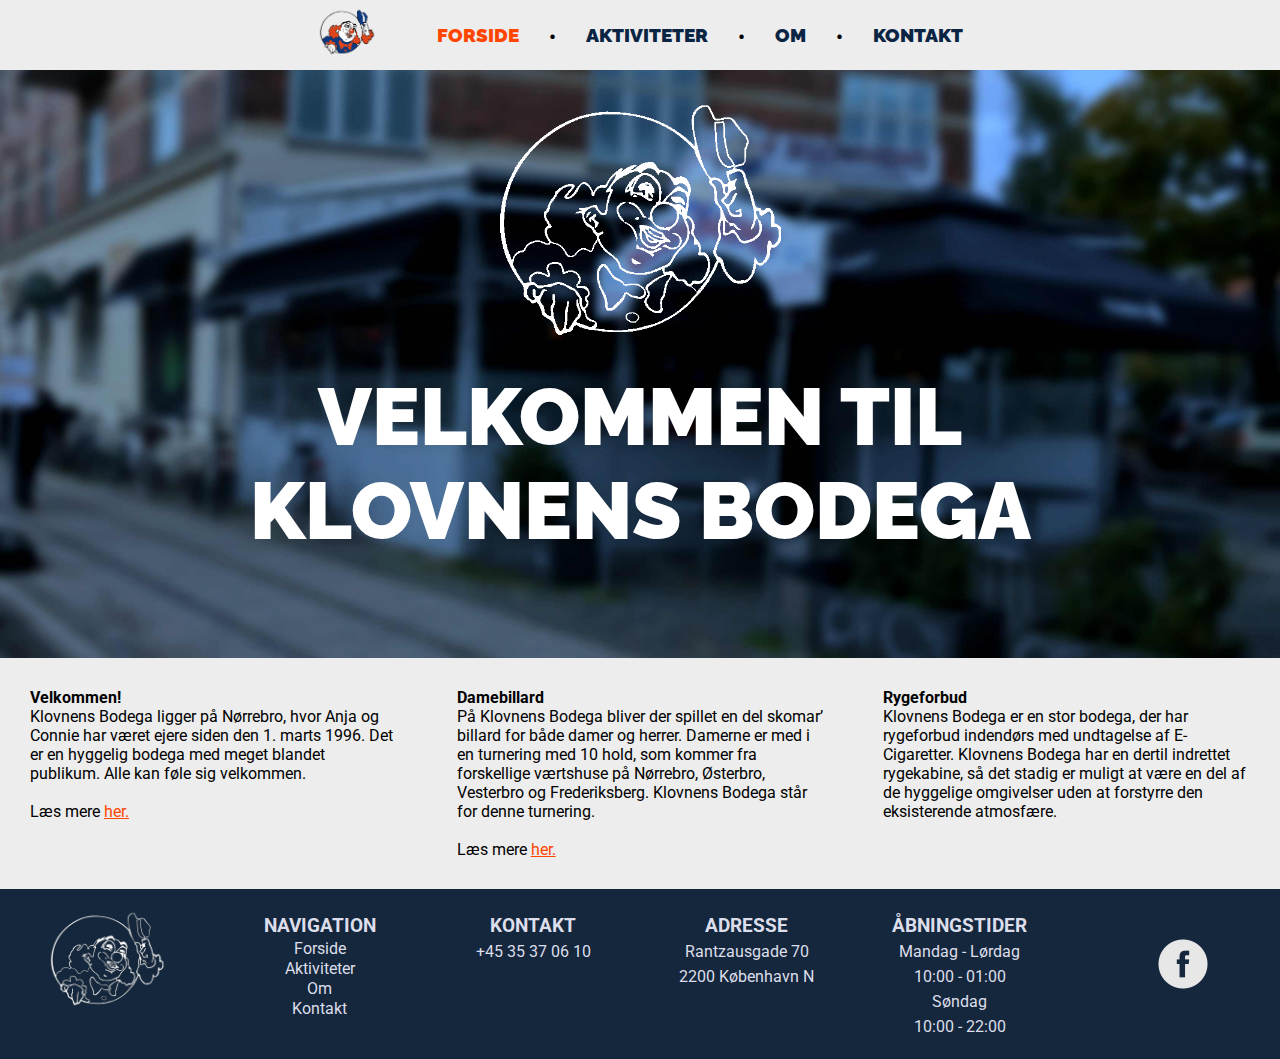
<file: index.html>
<!DOCTYPE html>
<html lang="">

<head>
    <meta charset="utf-8">
    <meta name="viewport" content="width=device-width, initial-scale=1.0">
    <meta name="description" content="bodega, klovnens, klovnensbodega, jagtvej, nørrebro">
    <meta name="keywords" content="Bodega, øl, Nørrebro, rygeforbud, billard, præmier, sport, tv, klovne, fødselsdag">
    <title>Klovnens Bodega - Forside</title>
    <link rel="stylesheet" href="style.css">
    <link href="https://fonts.googleapis.com/css?family=Roboto:400,700" rel="stylesheet">
    <link href="https://fonts.googleapis.com/css?family=Raleway:900" rel="stylesheet">

    <meta name="robots" content="noindex">

    <link rel="apple-touch-icon" sizes="180x180" href="/img/favicons/apple-touch-icon.png">
    <link rel="icon" type="image/png" sizes="32x32" href="/img/favicons/favicon-32x32.png">
    <link rel="icon" type="image/png" sizes="16x16" href="/img/favicons/favicon-16x16.png">
    <link rel="manifest" href="/img/favicons/manifest.json">
    <link rel="mask-icon" href="/img/favicons/safari-pinned-tab.svg" color="#5bbad5">
    <link rel="shortcut icon" href="/img/favicons/favicon.ico">
    <meta name="msapplication-config" content="/img/browserconfig.xml">
    <meta name="theme-color" content="#ffffff">


</head>

<body>
    <header>
        <nav>
            <ul>
                <li><a href="index.html"><img class="logo" src="img/logo.png" alt="Logo"></a></li>
                <li><a class="active" href="index.html">Forside</a></li>
                <li class="dots"><span>•</span></li>
                <li><a href="aktiviteter.html">Aktiviteter</a></li>
                <li class="dots"><span>•</span></li>
                <li><a href="om.html">Om</a></li>
                <li class="dots"><span>•</span></li>
                <li><a href="kontakt.html">Kontakt</a></li>
            </ul>
        </nav>
    </header>

    <section id="banner_forside" class="forsidebanner">
        <img src="img/logo_hvid2.png" alt="Logo">
        <h1>velkommen til<br>Klovnens bodega</h1>
        <p></p>
    </section>

    <div class="sectionwrapper">
        <div class="column">
            <h2>Velkommen!</h2>
            <p>
                Klovnens Bodega ligger på Nørrebro, hvor Anja og Connie har været ejere siden den 1. marts 1996. Det er en hyggelig bodega med meget blandet publikum. Alle kan føle sig velkommen.
                <br><br>Læs mere <a href="om.html">her.</a>
            </p>
        </div>
        <div class="column">
            <h2>Damebillard</h2>
            <p>
                På Klovnens Bodega bliver der spillet en del skomar’ billard for både damer og herrer. Damerne er med i en turnering med 10 hold, som kommer fra forskellige værtshuse på Nørrebro, Østerbro, Vesterbro og Frederiksberg. Klovnens Bodega står for denne turnering. <br><br>Læs mere <a href="aktiviteter.html">her.</a>
            </p>
        </div>
        <div class="column">
            <h2>Rygeforbud</h2>
            <p>
                Klovnens Bodega er en stor bodega, der har rygeforbud indendørs med undtagelse af E-Cigaretter. Klovnens Bodega har en dertil indrettet rygekabine, så det stadig er muligt at være en del af de hyggelige omgivelser uden at forstyrre den eksisterende atmosfære.

            </p>
        </div>
    </div>

    <footer>
        <div class="column">
            <img src="img/logo_hvid.png" alt="Logo">
        </div>
        <div class="column">
            <h3>Navigation</h3>
            <ul>
                <li><a href="index.html">Forside</a></li>
                <li><a href="aktiviteter.html">Aktiviteter</a></li>
                <li><a href="om.html">Om</a></li>
                <li><a href="kontakt.html">Kontakt</a></li>
            </ul>
        </div>

        <div class="column">
            <h3>Kontakt</h3>
            <p>+45 35 37 06 10</p>
        </div>

        <div class="column">
            <h3>Adresse</h3>
            <p>Rantzausgade 70<br>2200 København N</p>
        </div>

        <div class="column">
            <h3>Åbningstider</h3>
            <p>Mandag - Lørdag<br>10:00 - 01:00</p>
            <p>Søndag<br>10:00 - 22:00</p>
        </div>
        <div class="column">
            <a href="https://www.facebook.com/Klovnens-Bodega-147054232111985/" target="_blank"><img id="facebook" src="img/facebook_icon.png" alt="Facebook Ikon"></a>
        </div>
    </footer>


</body>

</html>
</file>
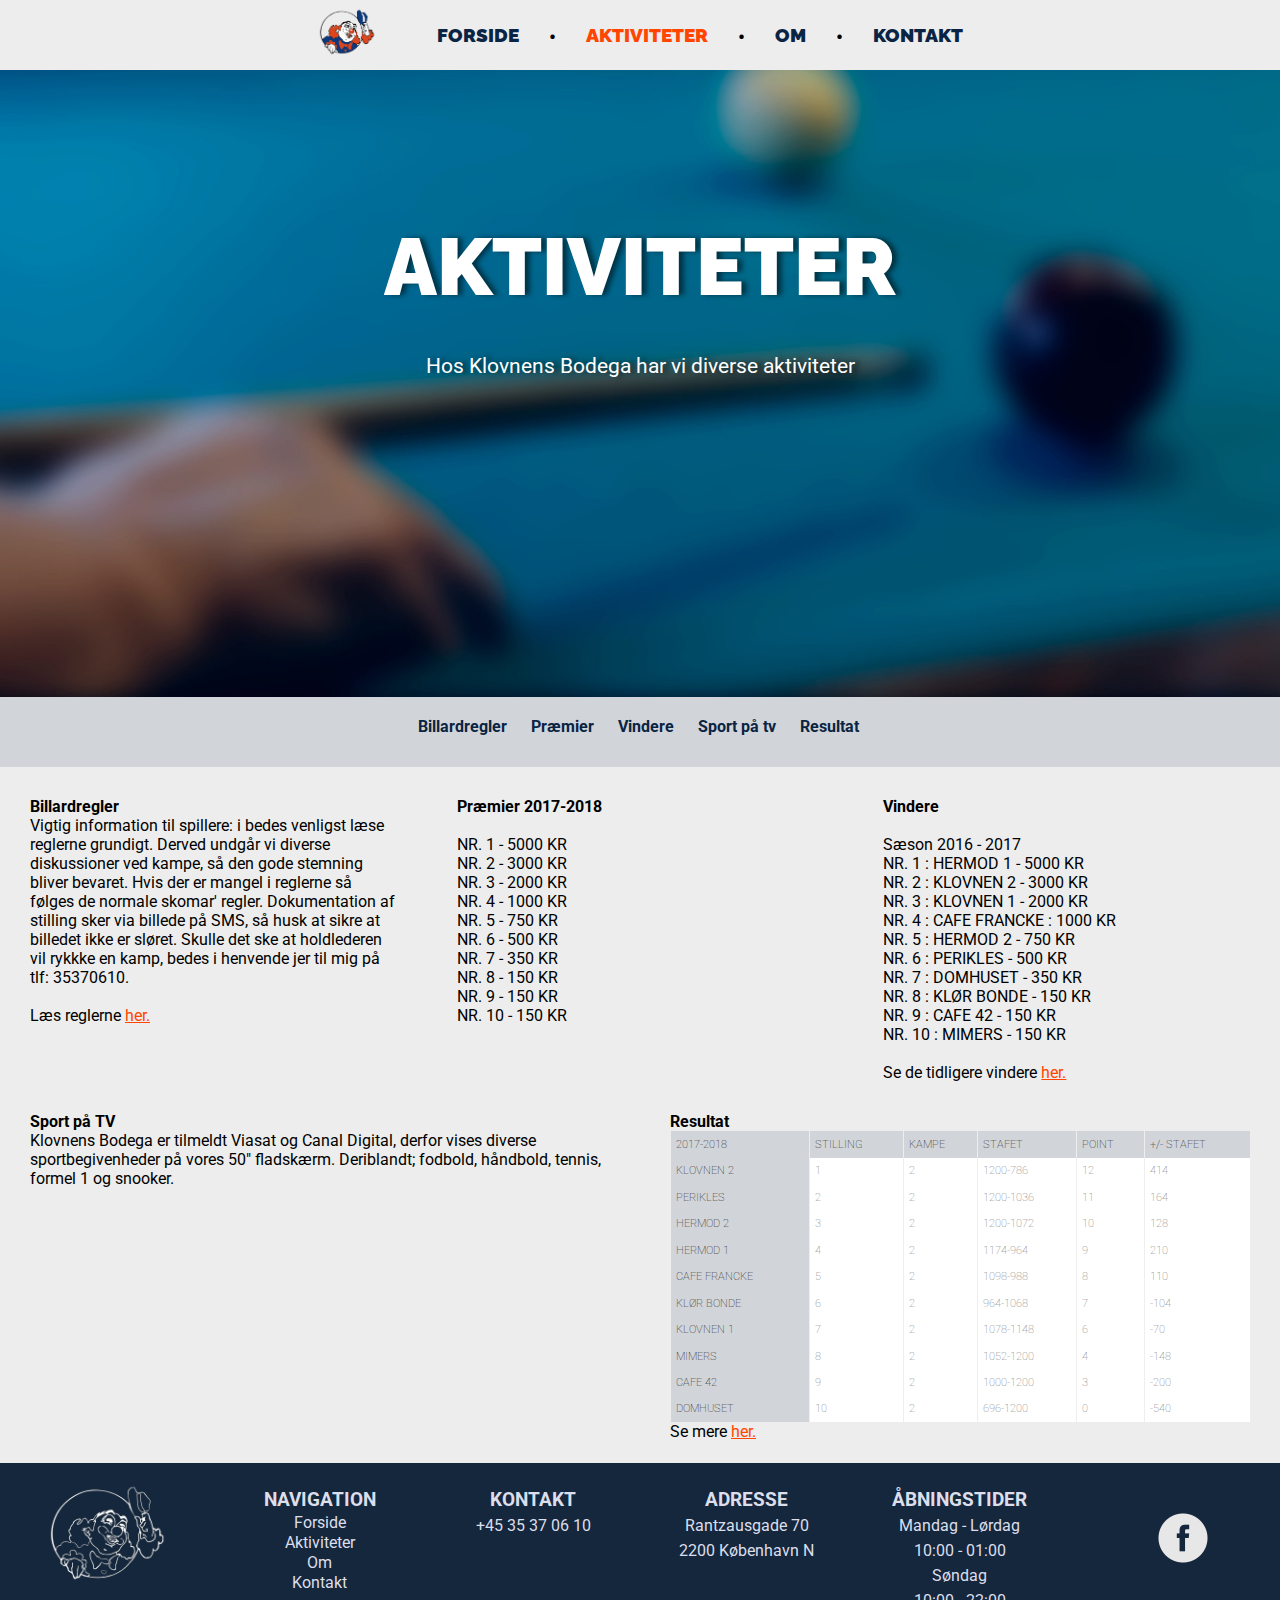
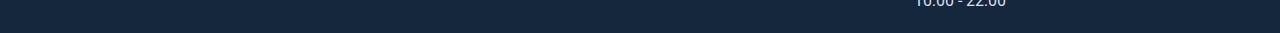
<file: aktiviteter.html>
<!DOCTYPE html>
<html lang="">

<head>
    <meta charset="utf-8">
    <meta name="viewport" content="width=device-width, initial-scale=1.0">
    <meta name="description" content="bodega, klovnens, klovnensbodega, jagtvej, nørrebro">
    <meta name="keywords" content="Bodega, øl, Nørrebro, rygeforbud, billard, præmier, sport, tv, klovne, fødselsdag">
    <title>Klovnens Bodega - Forside</title>
    <link rel="stylesheet" href="style.css">
    <link href="https://fonts.googleapis.com/css?family=Roboto:400,700" rel="stylesheet">
    <link href="https://fonts.googleapis.com/css?family=Raleway:900" rel="stylesheet">
    <meta name="robots" content="noindex">

    <link rel="apple-touch-icon" sizes="180x180" href="/img/favicons/apple-touch-icon.png">
    <link rel="icon" type="image/png" sizes="32x32" href="/img/favicons/favicon-32x32.png">
    <link rel="icon" type="image/png" sizes="16x16" href="/img/favicons/favicon-16x16.png">
    <link rel="manifest" href="/img/favicons/manifest.json">
    <link rel="mask-icon" href="/img/favicons/safari-pinned-tab.svg" color="#5bbad5">
    <link rel="shortcut icon" href="/img/favicons/favicon.ico">
    <meta name="msapplication-config" content="/img/browserconfig.xml">
    <meta name="theme-color" content="#ffffff">


</head>

<body>
    <header>
        <nav>
            <ul>
                <li><a href="index.html"><img class="logo" src="img/logo.png" alt="Logo"></a></li>
                <li><a href="index.html">Forside</a></li>
                <li class="dots"><span>•</span></li>
                <li><a class="active" href="aktiviteter.html">Aktiviteter</a></li>
                <li class="dots"><span>•</span></li>
                <li><a href="om.html">Om</a></li>
                <li class="dots"><span>•</span></li>
                <li><a href="kontakt.html">Kontakt</a></li>
            </ul>
        </nav>
    </header>

    <section id="banner" class="aktivitetbanner">
        <h1>Aktiviteter</h1>
        <p>Hos Klovnens Bodega har vi diverse aktiviteter</p>
    </section>
    <div class="aktivitetmenu">
        <ul class="undermenu">
            <li><a href="#billardregler">Billardregler</a></li>
            <li><a href="#price">Præmier</a></li>
            <li><a href="#vindere">Vindere</a></li>
            <li><a href="#sport">Sport på tv</a></li>
            <li><a href="#resultat">Resultat</a></li>
        </ul>
    </div>

    <div class="sectionwrapper">
        <div class="column">

            <h2 id="billardregler">Billardregler</h2>
            <p>Vigtig information til spillere: i bedes venligst læse reglerne grundigt. Derved undgår vi diverse diskussioner ved kampe, så den gode stemning bliver bevaret. Hvis der er mangel i reglerne så følges de normale skomar' regler. Dokumentation af stilling sker via billede på SMS, så husk at sikre at billedet ikke er sløret. Skulle det ske at holdlederen vil rykkke en kamp, bedes i henvende jer til mig på tlf: 35370610. </p><br>
            <p>
                Læs reglerne <a href="pdf/regler.pdf" target="_blank">her.</a>
            </p>
        </div>
        <div class="column">
            <h2 id="price">Præmier 2017-2018</h2><br>
            <ul>
                <li>NR. 1 - 5000 KR</li>
                <li>NR. 2 - 3000 KR</li>
                <li>NR. 3 - 2000 KR</li>
                <li>NR. 4 - 1000 KR</li>
                <li>NR. 5 - 750 KR</li>
                <li>NR. 6 - 500 KR</li>
                <li>NR. 7 - 350 KR</li>
                <li>NR. 8 - 150 KR</li>
                <li>NR. 9 - 150 KR</li>
                <li>NR. 10 - 150 KR</li>
            </ul>

        </div>
        <div class="column">
            <h2 id="vindere">Vindere</h2><br>
            <ul>
                <li>Sæson 2016 - 2017<br></li>
                <li>NR. 1 : HERMOD 1 - 5000 KR</li>
                <li>NR. 2 : KLOVNEN 2 - 3000 KR</li>
                <li>NR. 3 : KLOVNEN 1 - 2000 KR</li>
                <li>NR. 4 : CAFE FRANCKE : 1000 KR</li>
                <li>NR. 5 : HERMOD 2 - 750 KR</li>
                <li>NR. 6 : PERIKLES - 500 KR</li>
                <li>NR. 7 : DOMHUSET - 350 KR</li>
                <li>NR. 8 : KLØR BONDE - 150 KR</li>
                <li>NR. 9 : CAFE 42 - 150 KR</li>
                <li>NR. 10 : MIMERS - 150 KR</li>
            </ul>
            <br>
            <p>Se de tidligere vindere <a href="pdf/regler.pdf" target="_blank">her.</a></p>


        </div>
        <div class="column smal">
            <h2 id="sport">Sport på TV</h2>
            <p>
                Klovnens Bodega er tilmeldt Viasat og Canal Digital, derfor vises diverse sportbegivenheder på vores 50" fladskærm. Deriblandt; fodbold, håndbold, tennis, formel 1 og snooker.
            </p>

        </div>
        <div class="column tabel">
            <h2 id="resultat">Resultat</h2>
            <table>
                <tbody>
                    <tr>
                        <td>
                            <p><span>2017-2018</span></p>
                        </td>
                        <td>
                            <p><span>STILLING</span></p>
                        </td>
                        <td>
                            <p><span>KAMPE</span></p>
                        </td>
                        <td>
                            <p><span>STAFET</span></p>
                        </td>
                        <td>
                            <p><span>POINT</span></p>
                        </td>
                        <td>
                            <p><span>+/- STAFET</span></p>
                        </td>
                    </tr>
                    <tr>
                        <td>
                            <p><span>KLOVNEN 2</span></p>
                        </td>
                        <td>
                            <p><span>1</span></p>
                        </td>
                        <td>
                            <p><span>2</span></p>
                        </td>
                        <td>
                            <p><span>1200-786</span></p>
                        </td>
                        <td>
                            <p><span>12</span></p>
                        </td>
                        <td>
                            <p><span>414</span></p>
                        </td>
                    </tr>
                    <tr>
                        <td>
                            <p><span>PERIKLES</span></p>
                        </td>
                        <td>
                            <p><span>2</span></p>
                        </td>
                        <td>
                            <p><span>2</span></p>
                        </td>
                        <td>
                            <p><span>1200-1036</span></p>
                        </td>
                        <td>
                            <p><span>11</span></p>
                        </td>
                        <td>
                            <p><span>164</span></p>
                        </td>
                    </tr>
                    <tr>
                        <td>
                            <p><span>HERMOD 2</span></p>
                        </td>
                        <td>
                            <p><span>3</span></p>
                        </td>
                        <td>
                            <p><span>2</span></p>
                        </td>
                        <td>
                            <p><span>1200-1072</span></p>
                        </td>
                        <td>
                            <p><span>10</span></p>
                        </td>
                        <td>
                            <p><span>128</span></p>
                        </td>
                    </tr>
                    <tr>
                        <td>
                            <p><span>HERMOD 1</span></p>
                        </td>
                        <td>
                            <p><span>4</span></p>
                        </td>
                        <td>
                            <p><span>2</span></p>
                        </td>
                        <td>
                            <p><span>1174-964</span></p>
                        </td>
                        <td>
                            <p><span>9</span></p>
                        </td>
                        <td>
                            <p><span>210</span></p>
                        </td>
                    </tr>
                    <tr>
                        <td>
                            <p><span>CAFE FRANCKE</span></p>
                        </td>
                        <td>
                            <p><span>5</span></p>
                        </td>
                        <td>
                            <p><span>2</span></p>
                        </td>
                        <td>
                            <p><span>1098-988</span>
                            </p>
                        </td>
                        <td>
                            <p><span>8</span></p>
                        </td>
                        <td>
                            <p><span>110</span></p>
                        </td>
                    </tr>
                    <tr>
                        <td>
                            <p><span>KLØR BONDE</span></p>
                        </td>
                        <td>
                            <p><span>6</span></p>
                        </td>
                        <td>
                            <p><span>2</span></p>
                        </td>
                        <td>
                            <p><span>964-1068</span></p>
                        </td>
                        <td>
                            <p><span>7</span></p>
                        </td>
                        <td>
                            <p><span>-104</span></p>
                        </td>
                    </tr>
                    <tr>
                        <td>
                            <p><span>KLOVNEN 1</span></p>
                        </td>
                        <td>
                            <p><span>7</span></p>
                        </td>
                        <td>
                            <p><span>2</span></p>
                        </td>
                        <td>
                            <p><span>1078-1148</span></p>
                        </td>
                        <td>
                            <p><span>6</span></p>
                        </td>
                        <td>
                            <p><span>-70</span></p>
                        </td>
                    </tr>

                    <tr>
                        <td>
                            <p><span>MIMERS</span></p>
                        </td>
                        <td>
                            <p><span>8</span></p>
                        </td>
                        <td>
                            <p><span>2</span></p>
                        </td>
                        <td>
                            <p><span>1052-1200</span></p>
                        </td>
                        <td>
                            <p><span>4</span></p>
                        </td>
                        <td>
                            <p><span>-148</span></p>
                        </td>
                    </tr>

                    <tr>
                        <td>
                            <p><span>CAFE 42</span></p>
                        </td>
                        <td>
                            <p><span>9</span></p>
                        </td>
                        <td>
                            <p><span>2</span></p>
                        </td>
                        <td>
                            <p><span>1000-1200</span></p>
                        </td>
                        <td>
                            <p><span>3</span></p>
                        </td>
                        <td>
                            <p><span>-200</span></p>
                        </td>
                    </tr>

                    <tr>
                        <td>
                            <p><span>DOMHUSET</span></p>
                        </td>
                        <td>
                            <p><span>10</span></p>
                        </td>
                        <td>
                            <p><span>2</span></p>
                        </td>
                        <td>
                            <p><span>696-1200</span></p>
                        </td>
                        <td>
                            <p><span>0</span></p>
                        </td>
                        <td>
                            <p><span>-540</span></p>
                        </td>
                    </tr>

                </tbody>
            </table>
            <p class="space">Se mere <a href="pdf/resultater.pdf" target="_blank">her.</a></p>
        </div>

    </div>

    <footer>
        <div class="column">
            <img src="img/logo_hvid.png" alt="Logo">
        </div>
        <div class="column">
            <h3>Navigation</h3>
            <ul>
                <li><a href="index.html">Forside</a></li>
                <li><a href="aktiviteter.html">Aktiviteter</a></li>
                <li><a href="om.html">Om</a></li>
                <li><a href="kontakt.html">Kontakt</a></li>
            </ul>
        </div>

        <div class="column">
            <h3>Kontakt</h3>
            <p>+45 35 37 06 10</p>
        </div>

        <div class="column">
            <h3>Adresse</h3>
            <p>Rantzausgade 70<br>2200 København N</p>
        </div>

        <div class="column">
            <h3>Åbningstider</h3>
            <p>Mandag - Lørdag<br>10:00 - 01:00</p>
            <p>Søndag<br>10:00 - 22:00</p>
        </div>
        <div class="column">
            <a href="https://www.facebook.com/Klovnens-Bodega-147054232111985/" target="_blank"><img id="facebook" src="img/facebook_icon.png" alt="Facebook Ikon"></a>
        </div>
    </footer>


</body>

</html>
</file>
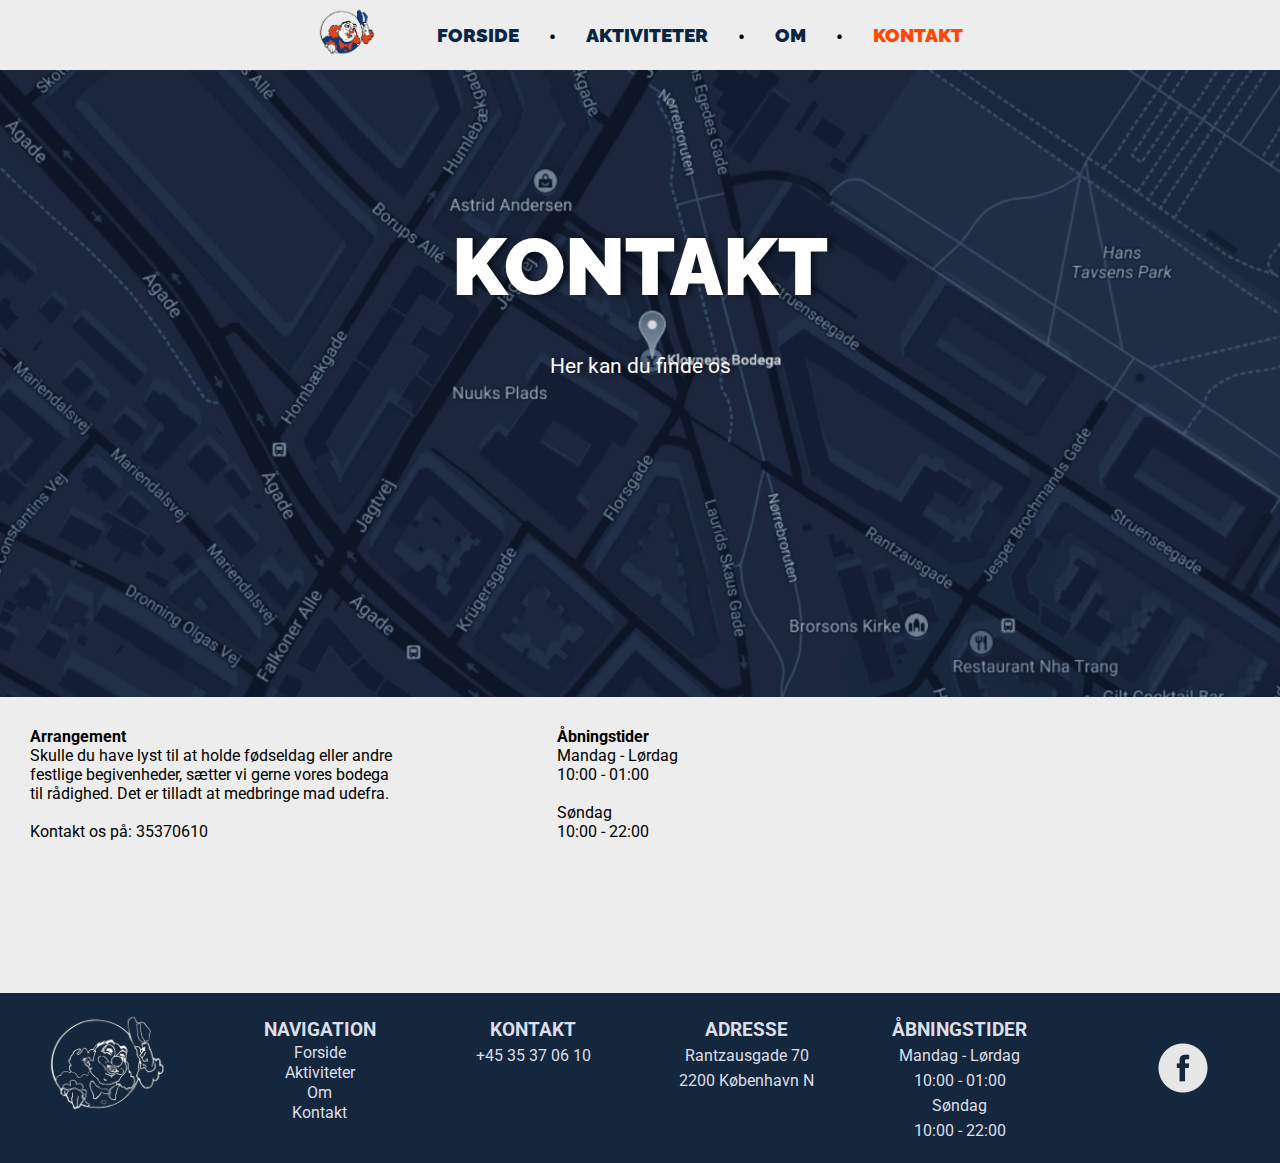
<file: kontakt.html>
<!DOCTYPE html>
<html lang="">

<head>
    <meta charset="utf-8">
    <meta name="viewport" content="width=device-width, initial-scale=1.0">
    <meta name="description" content="bodega, klovnens, klovnensbodega, jagtvej, nørrebro">
    <meta name="keywords" content="Bodega, øl, Nørrebro, rygeforbud, billard, præmier, sport, tv, klovne, fødselsdag">
    <title>Klovnens Bodega - Forside</title>
    <link rel="stylesheet" href="style.css">
    <link href="https://fonts.googleapis.com/css?family=Roboto:400,700" rel="stylesheet">
    <link href="https://fonts.googleapis.com/css?family=Raleway:900" rel="stylesheet">
    <meta name="robots" content="noindex">

    <link rel="apple-touch-icon" sizes="180x180" href="/img/favicons/apple-touch-icon.png">
    <link rel="icon" type="image/png" sizes="32x32" href="/img/favicons/favicon-32x32.png">
    <link rel="icon" type="image/png" sizes="16x16" href="/img/favicons/favicon-16x16.png">
    <link rel="manifest" href="/img/favicons/manifest.json">
    <link rel="mask-icon" href="/img/favicons/safari-pinned-tab.svg" color="#5bbad5">
    <link rel="shortcut icon" href="/img/favicons/favicon.ico">
    <meta name="msapplication-config" content="/img/browserconfig.xml">
    <meta name="theme-color" content="#ffffff">


</head>

<body>
    <header>
        <nav>
            <ul>
                <li><a href="index.html"><img class="logo" src="img/logo.png" alt="Logo"></a></li>
                <li><a href="index.html">Forside</a></li>
                <li class="dots"><span>•</span></li>
                <li><a href="aktiviteter.html">Aktiviteter</a></li>
                <li class="dots"><span>•</span></li>
                <li><a href="om.html">Om</a></li>
                <li class="dots"><span>•</span></li>
                <li><a class="active" href="kontakt.html">Kontakt</a></li>
            </ul>
        </nav>
    </header>

    <section id="banner" class="kontaktbanner">
        <h1>Kontakt</h1>
        <p>Her kan du finde os</p>
    </section>


    <div class="sectionwrapper">
        <div class="column">

            <h2>Arrangement</h2>
            <p>
                Skulle du have lyst til at holde fødseldag eller andre festlige begivenheder, sætter vi gerne vores bodega til rådighed. Det er tilladt at medbringe mad udefra. <br><br>Kontakt os på: 35370610
            </p>
        </div>
        <div class="column">
            <div class="open">
                <h2>Åbningstider</h2>
                <p>Mandag - Lørdag<br>10:00 - 01:00</p><br>
                <p>Søndag<br>10:00 - 22:00</p>
            </div>

        </div>
        <div class="column">
            <div class="hs-responsive-embed-youtube ">
                <iframe src="https://www.google.com/maps/embed?pb=!1m18!1m12!1m3!1d2249.0151187255315!2d12.541784151585786!3d55.688724904304046!2m3!1f0!2f0!3f0!3m2!1i1024!2i768!4f13.1!3m3!1m2!1s0x465253ae47350f93%3A0xb37b4f5cd2a66439!2sKlovnens+Bodega!5e0!3m2!1sda!2sdk!4v1507718664023" allowfullscreen></iframe>

            </div>
        </div>
    </div>

    <footer>
        <div class="column">
            <img src="img/logo_hvid.png" alt="Logo">
        </div>
        <div class="column">
            <h3>Navigation</h3>
            <ul>
                <li><a href="index.html">Forside</a></li>
                <li><a href="aktiviteter.html">Aktiviteter</a></li>
                <li><a href="om.html">Om</a></li>
                <li><a href="kontakt.html">Kontakt</a></li>
            </ul>
        </div>

        <div class="column">
            <h3>Kontakt</h3>
            <p>+45 35 37 06 10</p>
        </div>

        <div class="column">
            <h3>Adresse</h3>
            <p>Rantzausgade 70<br>2200 København N</p>
        </div>

        <div class="column">
            <div>
                <h3>Åbningstider</h3>
            </div>
            <p>Mandag - Lørdag<br>10:00 - 01:00</p>
            <p>Søndag<br>10:00 - 22:00</p>
        </div>
        <div class="column">
            <a href="https://www.facebook.com/Klovnens-Bodega-147054232111985/" target="_blank"><img id="facebook" src="img/facebook_icon.png" alt="Facebook Ikon"></a>
        </div>
    </footer>


</body>

</html>
</file>
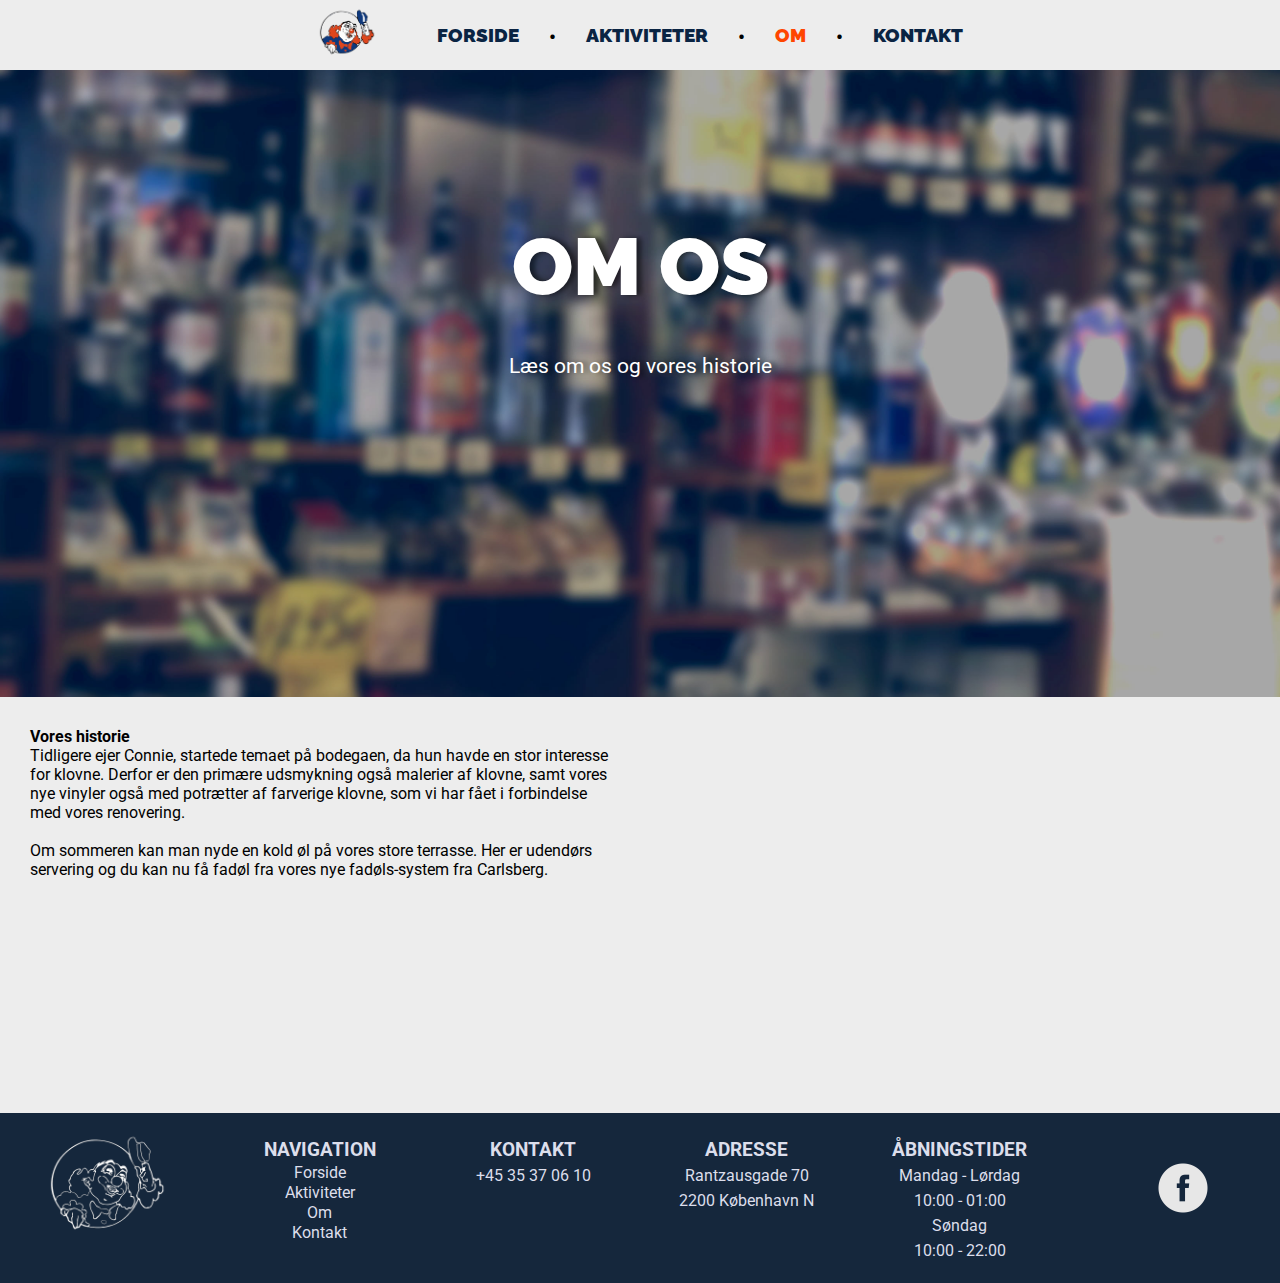
<file: om.html>
<!DOCTYPE html>
<html lang="">

<head>
    <meta charset="utf-8">
    <meta name="viewport" content="width=device-width, initial-scale=1.0">
    <meta name="description" content="bodega, klovnens, klovnensbodega, jagtvej, nørrebro">
    <meta name="keywords" content="Bodega, øl, Nørrebro, rygeforbud, billard, præmier, sport, tv, klovne, fødselsdag">
    <title>Klovnens Bodega - Forside</title>
    <link rel="stylesheet" href="style.css">
    <link href="https://fonts.googleapis.com/css?family=Roboto:400,700" rel="stylesheet">
    <link href="https://fonts.googleapis.com/css?family=Raleway:900" rel="stylesheet">
    <meta name="robots" content="noindex">

    <link rel="apple-touch-icon" sizes="180x180" href="/img/favicons/apple-touch-icon.png">
    <link rel="icon" type="image/png" sizes="32x32" href="/img/favicons/favicon-32x32.png">
    <link rel="icon" type="image/png" sizes="16x16" href="/img/favicons/favicon-16x16.png">
    <link rel="manifest" href="/img/favicons/manifest.json">
    <link rel="mask-icon" href="/img/favicons/safari-pinned-tab.svg" color="#5bbad5">
    <link rel="shortcut icon" href="/img/favicons/favicon.ico">
    <meta name="msapplication-config" content="/img/browserconfig.xml">
    <meta name="theme-color" content="#ffffff">


</head>

<body>
    <header>
        <nav>
            <ul>
                <li><a href="index.html"><img class="logo" src="img/logo.png" alt="Logo"></a></li>
                <li><a href="index.html">Forside</a></li>
                <li class="dots"><span>•</span></li>
                <li><a href="aktiviteter.html">Aktiviteter</a></li>
                <li class="dots"><span>•</span></li>
                <li><a class="active" href="om.html">Om</a></li>
                <li class="dots"><span>•</span></li>
                <li><a href="kontakt.html">Kontakt</a></li>
            </ul>
        </nav>
    </header>

    <section id="banner" class="ombanner">
        <h1>Om os</h1>
        <p>Læs om os og vores historie</p>
    </section>


    <div class="sectionwrapper">
        <div class="column">

            <h2>Vores historie</h2>
            <p>
                Tidligere ejer Connie, startede temaet på bodegaen, da hun havde en stor interesse for klovne. Derfor er den primære udsmykning også malerier af klovne, samt vores nye vinyler også med potrætter af farverige klovne, som vi har fået i forbindelse med vores renovering. <br><br> Om sommeren kan man nyde en kold øl på vores store terrasse. Her er udendørs servering og du kan nu få fadøl fra vores nye fadøls-system fra Carlsberg.
            </p>
        </div>
        <div class="column">
            <div class="hs-responsive-embed-youtube ">
                <iframe src="https://www.youtube.com/embed/BvFMr__tD-I?rel=0" allowfullscreen></iframe>
            </div>
        </div>
    </div>

    <footer>
        <div class="column">
            <img src="img/logo_hvid.png" alt="Logo">
        </div>
        <div class="column">
            <h3>Navigation</h3>
            <ul>
                <li><a href="index.html">Forside</a></li>
                <li><a href="aktiviteter.html">Aktiviteter</a></li>
                <li><a href="om.html">Om</a></li>
                <li><a href="kontakt.html">Kontakt</a></li>
            </ul>
        </div>

        <div class="column">
            <h3>Kontakt</h3>
            <p>+45 35 37 06 10</p>
        </div>

        <div class="column">
            <h3>Adresse</h3>
            <p>Rantzausgade 70<br>2200 København N</p>
        </div>

        <div class="column">
            <h3>Åbningstider</h3>
            <p>Mandag - Lørdag<br>10:00 - 01:00</p>
            <p>Søndag<br>10:00 - 22:00</p>
        </div>
        <div class="column">
            <a href="https://www.facebook.com/Klovnens-Bodega-147054232111985/" target="_blank"><img id="facebook" src="img/facebook_icon.png" alt="Facebook Ikon"></a>
        </div>
    </footer>


</body>

</html>
</file>
<file: style.css>
* {
    margin: 0;
    padding: 0;
    list-style: none;
}

body {
    font-family: 'Roboto', sans-serif;
    background-color: #ededed;
}

h1 {
    font-family: 'Raleway', sans-serif;
    text-transform: uppercase;
    font-size: 2.2em;
    color: white;
    text-align: center;
    font-weight: 900;
}

h2 {
    font-family: 'Raleway', sans-serif;
    font-weight: 900;
}

h2 {
    font-family: 'Roboto', sans-serif;
    font-weight: 700;
    font-size: 1em;

}

a {
    color: orangered;
}


/********* MENU *********/

header {
    width: 100%;
    height: 70px;
}

header nav {
    display: flex;
    width: 100%;
    justify-content: center;
    font-family: 'Raleway', sans-serif;
    font-weight: 900;
    text-transform: uppercase;
    font-size: 1.2em;
}

header nav ul {
    display: flex;
    flex-wrap: nowrap;

}

header nav li {
    margin-left: 10px;
    margin-right: 10px;
    padding-top: 10px;

}


header nav li:first-child {
    padding-top: 0px;

}

header nav li a {
    display: inline-block;
    line-height: 50px;
    color: #0a2443;
    text-decoration: none;
    list-style: none;
}

.active {
    color: orangered;
}

header nav li a:hover {
    color: orangered;
}

.dots {
    padding: 25px 0px 0px 0px;
    margin: 0px;
}


span {
    padding: 0px;
}

.logo {
    width: 60px;
    height: 60px;
    margin-top: 2px;
}


/********* BANNER *********/

.forsidebanner {
    width: 100vw;
    background-image: url(img/banner6.jpg);
    background-size: cover;
}


.forsidebanner:after {
    content: "";
    display: table;
    clear: both;
}

.forsidebanner img {
    width: 300px;
    height: auto;
    display: block;
    margin: 0 auto;
    margin-bottom: 0px;
}

.aktivitetbanner {
    width: 100vw;
    height: 49vw;
    background-image: url(img/banner3.jpg);
    background-size: cover;
}

.kontaktbanner {
    width: 100vw;
    height: 49vw;
    background-image: url(img/banner5.jpg);
    background-size: cover;
}

.ombanner {
    width: 100vw;
    height: 49vw;
    background-image: url(img/banner2.jpg);
    background-size: cover;
}

#banner h1 {
    font-family: 'Raleway', sans-serif;
    text-transform: uppercase;
    font-size: 2.2em;
    color: white;
    text-align: center;
    padding-top: 40px;
    text-shadow: 5px 0px 5px rgba(0, 0, 0, 0.5);
}

#banner p {
    font-family: 'Roboto', sans-serif;
    font-size: 1.3em;
    color: white;
    text-align: center;
    padding-top: 40px;
    text-shadow: 5px 0px 5px rgba(0, 0, 0, 0.5);
}

/********* SECTIONWRAPPER *********/

.sectionwrapper {
    display: flex;
    flex-wrap: wrap;
    margin-bottom: 30px;
}

.sectionwrapper .column {
    flex-grow: 1;
    flex-basis: 300px;
    padding: 30px 30px 0 30px;
}

.sectionwrapper .column:last-child {
    padding: 30px 30px 30px 30px;
}

.open {
    margin-left: 0px;
}

/********* AKTIVITETER *********/

.aktivitetmenu {
    background-color: #d1d4d8;
}

ul.undermenu {
    margin: 0 auto;
    height: 50px;
    width: 360px;
    padding-top: 20px;
    background-color: #d1d4d8;
}

.undermenu li {
    display: inline;
    font-size: 0.9em;
    margin: 10px 0px 10px 5px;
}

.undermenu li a {
    font-family: 'Roboto', sans-serif;
    font-weight: 700;
    display: inline;
    text-align: center;
    text-decoration: none;
    color: #0a2443;
}

.undermenu li a:hover {
    color: orangered;
}

table {
    width: 100%;
    height: 100%;
    border-spacing: 0px;
}

.column:after {
    content: "";
    display: table;
    clear: both;
}

td p {
    color: dimgray;
    font-weight: 100;
    font-size: 0.7em;
}

tr {
    background-color: white;

}


tr:first-child {
    background-color: #d1d4d8;
}

tr:first-child p {
    color: black;
}

td:first-child {
    background-color: #d1d4d8;

}

td:first-child p {
    color: black;
}

table td {
    padding: 5px;
    border-left: 1px solid #eee;

}

/********* FOOTER *********/

footer {
    background-color: #15273c;
    color: #dcdeeb;
    display: flex;
    flex-wrap: wrap;
}

footer .column {
    flex-grow: 1;
    flex-basis: 400px;
    text-align: center;
    line-height: 25px;
    padding-bottom: 20px;
}

footer .column img {
    padding: 10px;
    width: 120px;
}

#facebook {
    width: 50px;
    padding-left: 30px;
    padding-top: 50px;
    padding-bottom: 20px;
}

footer .column h3 {
    padding-top: 25px;
    text-transform: uppercase;
}

footer .column li {
    line-height: 20px;
}

footer .column li a {
    color: #dcdeeb;
    text-decoration: none;
}

@media screen and (min-width: 0px) and (max-width: 561px) {

    .open {
        margin-left: 0px;
    }

    #banner p {
    padding-top: 20px;

}
style.css:1
*

    .logo {
        width: 60px;
        height: 60px;
        margin-top: 2px;
    }

    .forsidebanner img {
        width: 200px;
    }
}

@media screen and (min-width: 0px) {

    #banner_forside h1 {
        padding: 0px;
        padding-bottom: 50px;

    }

    header nav {
        font-size: 0.8em;
    }


}

@media screen and (min-width: 560px) {

    footer .column {
        flex-basis: 350px;
    }

    #banner h1 {
        padding-top: 40px;
    }

    header nav li {
        margin-left: 30px;
        margin-right: 30px;
        padding-top: 10px;

    }

    #banner_forside h1 {
        padding: 0px;
        padding-bottom: 50px;

    }




    header nav {
        font-size: 0.8em;
    }

    .logo {
        width: 60px;
        height: 60px;
        margin-top: 2px;
    }

    table {
        font-size: 1em;
    }

    ul.undermenu {
        margin: 0 auto;
        height: 50px;
        width: 464px;
        padding-top: 20px;
        background-color: #d1d4d8;
    }

    .undermenu li {
        display: inline;
        font-size: 1em;
        margin: 10px;
    }

    .open {
        margin-left: 0px;
    }

}

@media screen and (min-width: 768px) {

    footer .column {
        flex-basis: 50%;
    }

    .open {
        margin-left: 100px;
    }

    #banner h1 {
        font-size: 4em;
        padding-top: 150px;
    }

    #banner_forside h1 {
        padding: 0px;
        padding-bottom: 100px;

    }


    header nav {
        font-size: 1.2em;
    }

    .logo {
        width: 60px;
        height: 60px;
        margin-top: 2px;
    }

}

@media screen and (min-width: 992px) {
    footer .column {
        flex-basis: 16.6%;
    }

    #banner h1 {
        font-size: 5em;


    }
    #banner_forside h1 {
        font-size: 5em;
        padding: 0px;
        padding-bottom: 100px;

    }


    header nav {
        font-size: 1.2em;
    }
    .logo {
        width: 60px;
        height: 60px;
        margin-top: 2px;
    }

}


.hs-responsive-embed-youtube iframe {
    position: absolute;
    width: 100%;
    height: 100%;
    border: 0;
}

.hs-responsive-embed-youtube {
    position: relative;
    padding-bottom: 56.25%;
    /* 16:9 Aspect Ratio */
}
</file>
